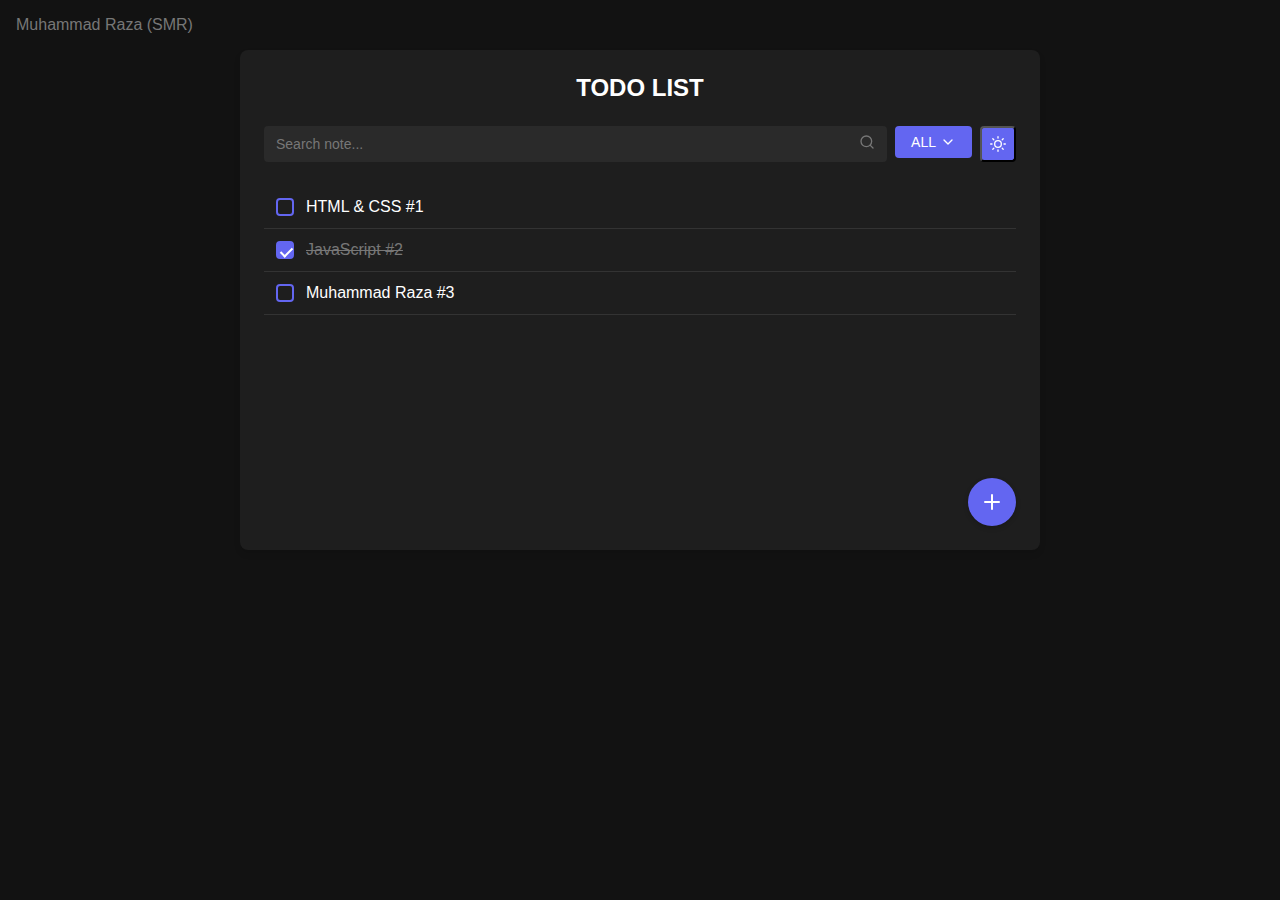
<file: Assignment-5 Task manager To-Do List/index.html>
<!DOCTYPE html>
<html lang="en">
<head>
    <meta charset="UTF-8">
    <meta name="viewport" content="width=device-width, initial-scale=1.0">
    <title>Master Tasker</title>
    <link rel="shortcut icon" href="./images/logo.png" type="image/svg+xml">
    <link rel="stylesheet" href="./Style/style.css">
</head>
<body class="dark-theme">
    <div class="container">
        <div class="header">
            <span>Muhammad Raza (<span id="theme-text">SMR</span>)</span>
        </div>
        
        <div class="todo-container">
            <h1>TODO LIST</h1>
            
            <div class="search-container">
                <div class="search-box">
                    <input type="text" id="search-input" placeholder="Search note...">
                    <div class="search-icon">
                        <svg xmlns="http://www.w3.org/2000/svg" width="16" height="16" viewBox="0 0 24 24" fill="none" stroke="currentColor" stroke-width="2" stroke-linecap="round" stroke-linejoin="round">
                            <circle cx="11" cy="11" r="8"></circle>
                            <line x1="21" y1="21" x2="16.65" y2="16.65"></line>
                        </svg>
                    </div>
                </div>
                
                <div class="filter-dropdown">
                    <button id="filter-button" class="filter-button">
                        ALL
                        <svg xmlns="http://www.w3.org/2000/svg" width="16" height="16" viewBox="0 0 24 24" fill="none" stroke="currentColor" stroke-width="2" stroke-linecap="round" stroke-linejoin="round">
                            <polyline points="6 9 12 15 18 9"></polyline>
                        </svg>
                    </button>
                    <div id="filter-dropdown" class="dropdown-content hidden">
                        <div class="dropdown-item" data-filter="all">All</div>
                        <div class="dropdown-item" data-filter="complete">Complete</div>
                        <div class="dropdown-item" data-filter="incomplete">Incomplete</div>
                    </div>
                </div>
                
                <button id="theme-toggle" class="settings-button">
                    <svg xmlns="http://www.w3.org/2000/svg" width="16" height="16" viewBox="0 0 24 24" fill="none" stroke="currentColor" stroke-width="2" stroke-linecap="round" stroke-linejoin="round">
                        <path d="M21 12.79A9 9 0 1 1 11.21 3 7 7 0 0 0 21 12.79z"></path>
                    </svg>
                </button>
            </div>
            
            <div id="todo-list" class="todo-list">
                <!-- Todo items will be added here by JavaScript -->
            </div>
            
            
            <div id="empty-state" class="empty-state hidden">
    <img src="./images/Empty.png" alt="Empty state illustration" class="empty-image">
    <p>Empty...</p>
</div>

<div id="todo-list">
    <!-- Todo items will be dynamically inserted here -->
</div>

            
            <div id="undo-container" class="undo-container hidden">
                <button id="undo-button" class="undo-button">
                    <svg xmlns="http://www.w3.org/2000/svg" width="16" height="16" viewBox="0 0 24 24" fill="none" stroke="currentColor" stroke-width="2" stroke-linecap="round" stroke-linejoin="round">
                        <path d="M3 7v6h6"></path>
                        <path d="M21 17a9 9 0 0 0-9-9 9 9 0 0 0-6 2.3L3 13"></path>
                    </svg>
                    UNDO
                </button>
            </div>
            
            <button id="add-button" class="add-button">
                <svg xmlns="http://www.w3.org/2000/svg" width="24" height="24" viewBox="0 0 24 24" fill="none" stroke="currentColor" stroke-width="2" stroke-linecap="round" stroke-linejoin="round">
                    <line x1="12" y1="5" x2="12" y2="19"></line>
                    <line x1="5" y1="12" x2="19" y2="12"></line>
                </svg>
            </button>
        </div>
        
        <div id="new-note-modal" class="modal hidden">
            <div class="modal-content">
                <h2>NEW NOTE</h2>
                <input type="text" id="new-note-input" placeholder="Input your note...">
                <div class="modal-buttons">
                    <button id="cancel-button" class="cancel-button">CANCEL</button>
                    <button id="apply-button" class="apply-button">APPLY</button>
                </div>
            </div>
        </div>
    </div>
    
    <script src="./Js/script.js"></script>
</body>
</html>
</file>
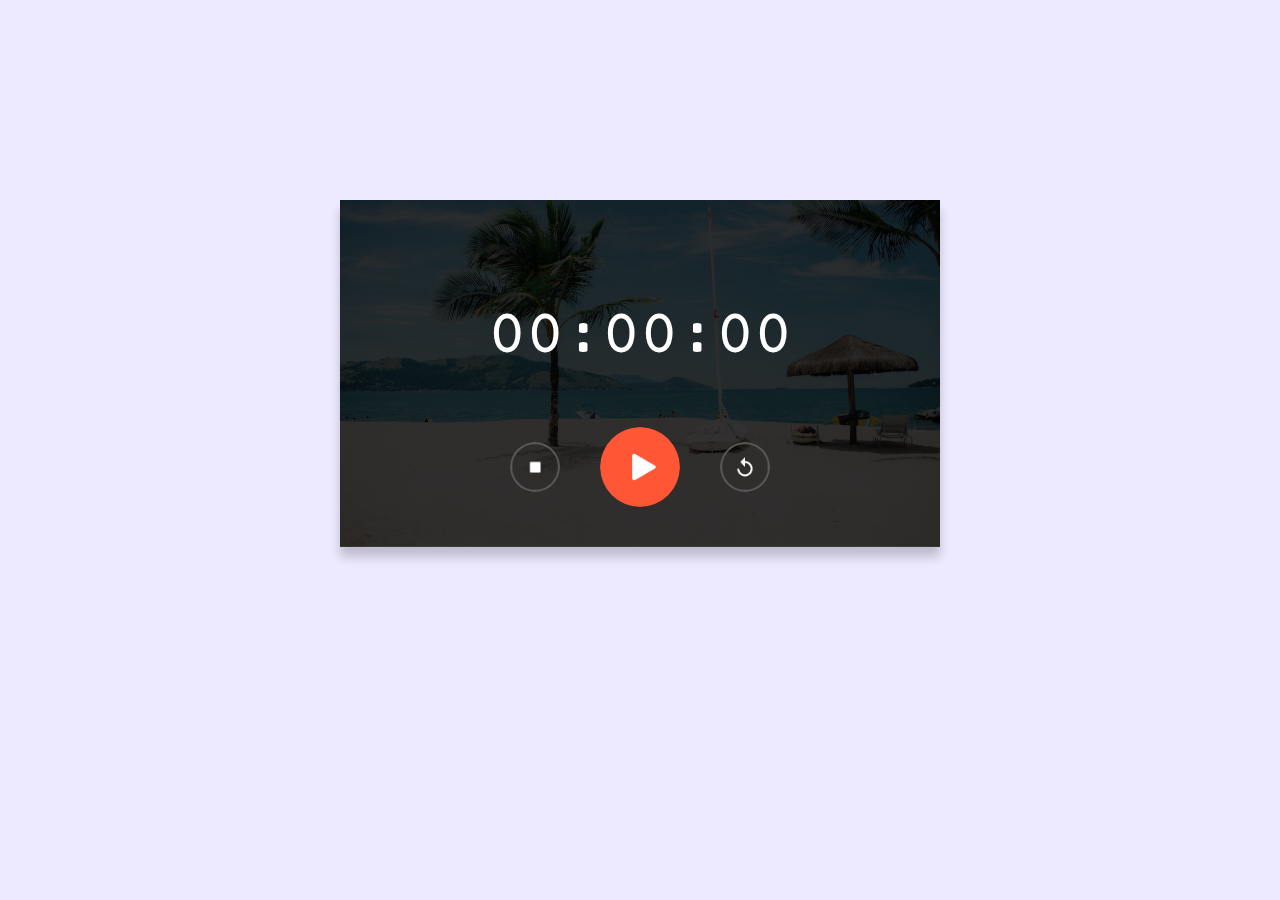
<file: Assignment-6 Stop Watch/index.html>
<!DOCTYPE html>
<html lang="en">
<head>
    <meta charset="UTF-8">
    <meta name="viewport" content="width=device-width, initial-scale=1.0">
    <title>Stop Timer</title>
    <link href="https://cdn.jsdelivr.net/npm/bootstrap@5.3.3/dist/css/bootstrap.min.css" rel="stylesheet" integrity="sha384-QWTKZyjpPEjISv5WaRU9OFeRpok6YctnYmDr5pNlyT2bRjXh0JMhjY6hW+ALEwIH" crossorigin="anonymous">
    <link rel="stylesheet" href="https://cdnjs.cloudflare.com/ajax/libs/font-awesome/6.5.2/css/all.min.css">
    <link rel="stylesheet" href="styles.css">
</head>
<body>

    <div class="stopWatch">
        <h1 id="displayTime">00:00:00</h1>
        <div class="buttons">
            <img class="button" src="./images/stop.png" onclick="watchStop()">
            <img class="button-center" src="./images/start.png" onclick="watchStart()">
            <img class="button" src="./images/reset.png" onclick="watchReset()">
        </div>
    </div>

    <script src="script.js"></script>
</body>
</html>
</file>
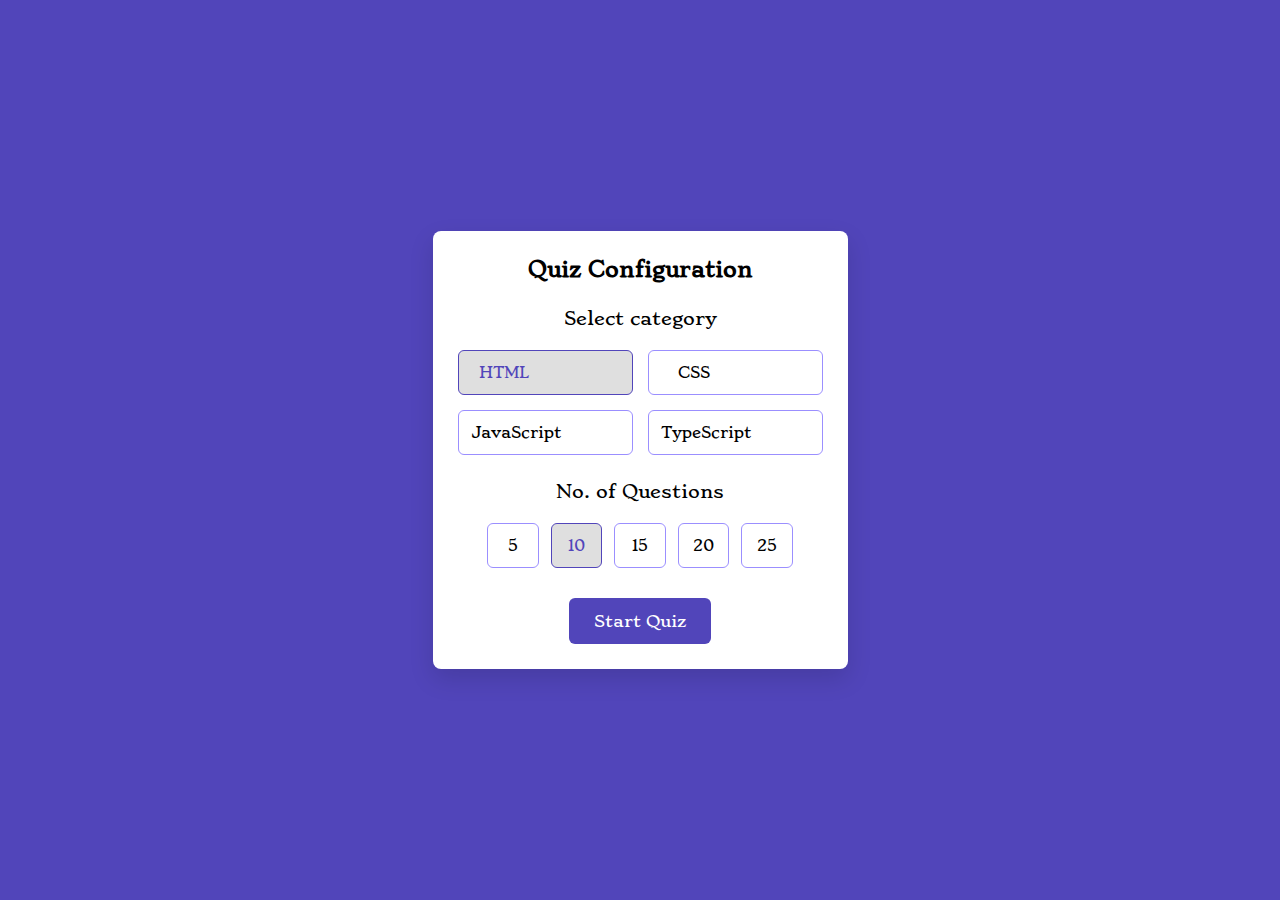
<file: Assignment-7 Quiz App/index.html>
<!DOCTYPE html>
<html lang="en">
<head>
    <meta charset="UTF-8">
    <meta name="viewport" content="width=device-width, initial-scale=1.0">
    <title>Quiz App</title>
    <!-- <link href="https://unpkg.com/tailwindcss@^1.0/dist/tailwind.min.css" rel="stylesheet"> -->
    <link rel="stylesheet" href="https://cdnjs.cloudflare.com/ajax/libs/font-awesome/6.5.2/css/all.min.css">
    <link href="https://fonts.googleapis.com/css2?family=Roboto:wght@400;700&family=Poppins:wght@400;600&family=Open+Sans:wght@300;400&family=Montserrat:wght@400;700&family=Lato:wght@400;700&family=Oswald:wght@400;600&family=Nunito:wght@400;600&family=Raleway:wght@400;700&family=Source+Sans+Pro:wght@400;600&family=Inter:wght@400;600&family=Playfair+Display:wght@400;700&family=Crimson+Text:wght@400;600&family=Merriweather:wght@400;700&family=Ubuntu:wght@400;700&family=Bebas+Neue&family=Lobster&family=Caveat:wght@400;600&family=Dancing+Script:wght@400;600&family=Pacifico&family=Great+Vibes&display=swap" rel="stylesheet">
    <link rel="stylesheet" href="./CSS/style.css">
</head>
<body>

    <!-- <div>
    👨‍💻 Hi, Developer and owner of Code With SMR, Muhammad Raza. 😊
    </div> -->

    <!-- Quiz Configuration Container -->
    <div class="config-container">
        <h2 class="config-title">Quiz Configuration</h2>

        <div class="config-option">
            <h4 class="option-title">Select category</h4>
            <div class="category-option">
                <button class="category-option active">HTML</button>
                <button class="category-option">CSS</button>    
                <button class="category-option">JavaScript</button>
                <button class="category-option">TypeScript</button>              
            </div>

            <div class="config-option">
            <h4 class="option-title">No. of Questions</h4>
            <div class="questions-options">
                <button class="questions-option">5</button>
                <button class="questions-option active">10</button>    
                <button class="questions-option">15</button>
                <button class="questions-option">20</button>  
                <button class="questions-option">25</button>            
            </div>
        </div>

        <button class="start-quiz-btn">Start Quiz</button>
    </div>
    </div>

    <!-- Quiz Container -->
    <div class="quiz-container">
        <header class="quiz-header">
            <h2 class="quiz-title">Quiz application</h2>
            <div class="quiz-timer">
                <i class="fa-regular fa-clock"></i>
                <p class="time-duration">15s</p>
            </div>
        </header>
        <div class="quiz-content">
            <h2 class="question-next"></h2>
            <ul class="answer-options"></ul>
        </div>

        <div class="quiz-footer">
            <p class="question-status"><b>2</b> of <b>10</b> Questions</p>
            <button class="next-question-btn">
                Next
                <i class="fa-solid fa-arrow-right"></i> 
            </button>
        </div>
    </div>

    <!-- Result Container -->
    <div class="result-container">
        <img src="./images/quiz-over.png" class="result-image" alt="Quiz Over">
        <h2 class="result-title">Quiz Completed!</h2>
        <p class="result-message"></p>
        <button class="try-again-btn">Try Again</button>
    </div>
    
    <script src="./JavaScript/questions.js"></script>
    <script src="./JavaScript/script.js"></script>
    
</body>
</html>
</file>
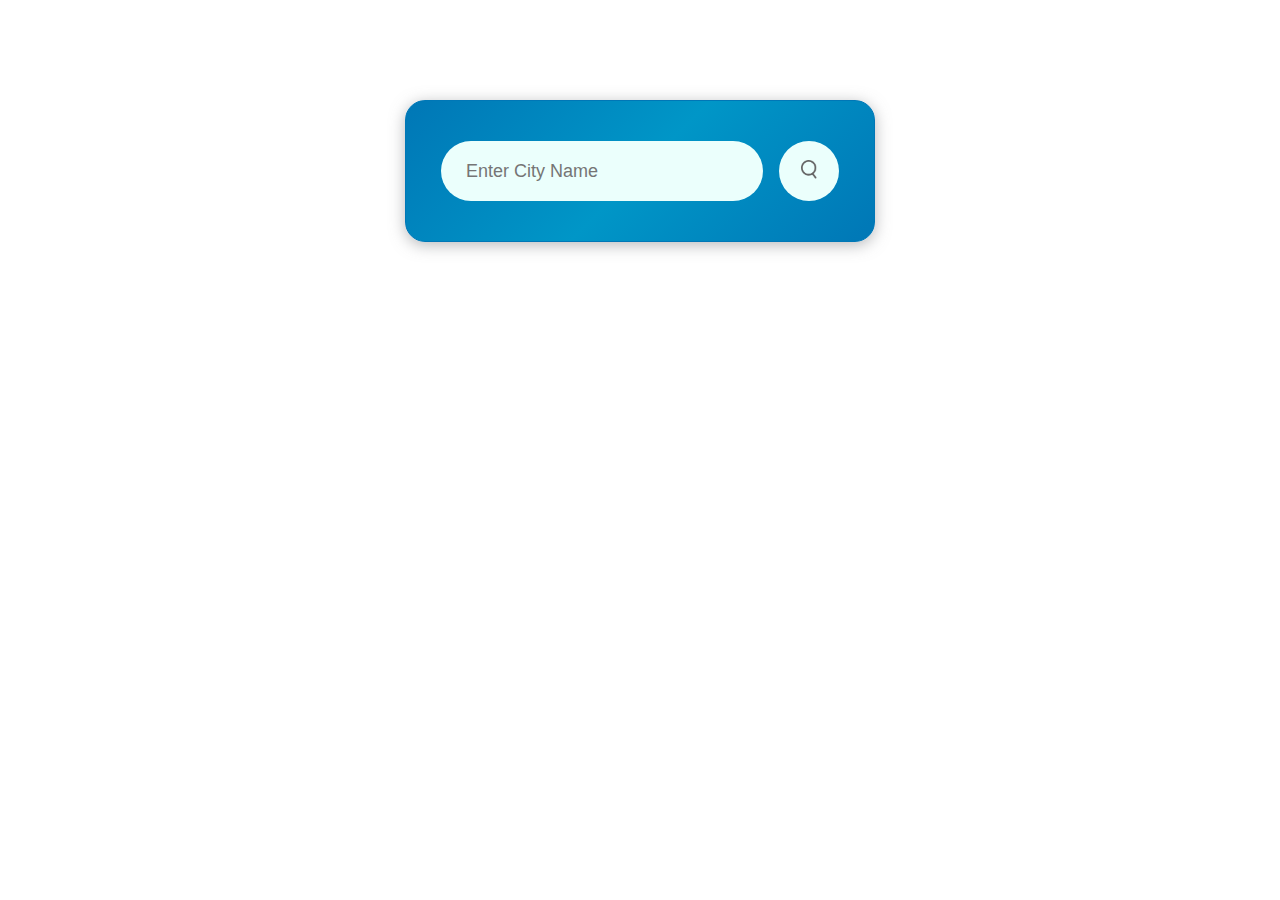
<file: Assignment-8 Weather App/index.html>
<!DOCTYPE html>
<html lang="en">
<head>
    <meta charset="UTF-8">
    <meta name="viewport" content="width=device-width, initial-scale=1.0">
    <title>Weather App</title>
    <link rel="stylesheet" href="style.css">
    <link rel="stylesheet" href="https://cdnjs.cloudflare.com/ajax/libs/font-awesome/6.5.2/css/all.min.css">
</head>
<body>
    
<div class="card">
    <div class="search">
        <input type="text" placeholder="Enter City Name"
        spellcheck="false">
        <button><img src="./images/search.png"></button>
    </div>
    <div class="error">
        <p>Invalid city name</p>
    </div>
    <div class="weather">
        <img src="./images/rain.png" class="weather-icon">
        <h1 class="temp">22°c</h1>
        <h2 class="city">New York</h2>
        <div class="detalis">
            <div class="col">
                <img src="./images/humidity.png">
                <div>
                    <p class="humidity">50%</p>
                    <p>humidity</p>
                </div>
            </div>
            <div class="col">
                <img src="./images/wind.png">
                <div>
                    <p class="wind">15 km/h</p>
                    <p>Wind Speed</p>
                </div>
            </div>
        </div>
    </div>
</div>

    <script src="app.js"></script>
</body>
</html>
</file>
<file: Assignment-5 Task manager To-Do List/Style/style.css>
* {
    margin: 0;
    padding: 0;
    box-sizing: border-box;
    font-family: Arial, sans-serif;
}

:root {
    --primary-color: #6366F1;
    --primary-hover: #5253cc;
    --background-dark: #121212;
    --container-dark: #1E1E1E;
    --item-dark: #2A2A2A;
    --text-dark: #ffffff;
    --text-secondary-dark: #777777;
    --border-dark: #333333;
    
    --background-light: #ffffff;
    --container-light: #f5f5f5;
    --item-light: #e8e8e8;
    --text-light: #333333;
    --text-secondary-light: #666666;
    --border-light: #dddddd;
}

body {
    min-height: 100vh;
    transition: background-color 0.3s, color 0.3s;
}

body.dark-theme {
    background-color: var(--background-dark);
    color: var(--text-dark);
}

body.light-theme {
    background-color: var(--background-light);
    color: var(--text-light);
}

.container {
    display: flex;
    flex-direction: column;
    min-height: 100vh;
}

.header {
    padding: 16px;
    display: flex;
    justify-content: space-between;
    align-items: center;
}

.dark-theme .header {
    color: var(--text-secondary-dark);
}

.light-theme .header {
    color: var(--text-secondary-light);
}

.theme-toggle {
    background: none;
    border: none;
    cursor: pointer;
    display: flex;
    align-items: center;
    justify-content: center;
    width: 32px;
    height: 32px;
    border-radius: 4px;
}

.dark-theme .theme-toggle {
    color: var(--text-secondary-dark);
    background-color: var(--primary-color);
}

.light-theme .theme-toggle {
    color: var(--text-dark);
    background-color: var(--primary-color);
}

.todo-container {
    max-width: 800px;
    width: 90%;
    margin: 0 auto;
    border-radius: 8px;
    padding: 24px;
    position: relative;
    min-height: 500px;
    display: flex;
    flex-direction: column;
    box-shadow: 0 4px 6px rgba(0, 0, 0, 0.1);
    transition: background-color 0.3s;
}

.dark-theme .todo-container {
    background-color: var(--container-dark);
}

.light-theme .todo-container {
    background-color: var(--container-light);
}

h1 {
    text-align: center;
    margin-bottom: 24px;
    font-size: 24px;
    font-weight: bold;
}

.search-container {
    display: flex;
    gap: 8px;
    margin-bottom: 24px;
}

.search-box {
    flex: 1;
    position: relative;
}

.search-box input {
    width: 100%;
    padding: 10px 36px 10px 12px;
    border: none;
    border-radius: 4px;
    font-size: 14px;
    transition: background-color 0.3s, color 0.3s;
}

.dark-theme .search-box input {
    background-color: var(--item-dark);
    color: var(--text-dark);
}

.light-theme .search-box input {
    background-color: var(--item-light);
    color: var(--text-light);
}

.dark-theme .search-box input::placeholder {
    color: var(--text-secondary-dark);
}

.light-theme .search-box input::placeholder {
    color: var(--text-secondary-light);
}

.search-icon {
    position: absolute;
    right: 12px;
    top: 50%;
    transform: translateY(-50%);
}

.dark-theme .search-icon {
    color: var(--text-secondary-dark);
}

.light-theme .search-icon {
    color: var(--text-secondary-light);
}

.filter-dropdown {
    position: relative;
}

.filter-button {
    display: flex;
    align-items: center;
    background-color: var(--primary-color);
    color: white;
    padding: 8px 16px;
    border-radius: 4px;
    cursor: pointer;
    font-size: 14px;
    border: none;
}

.filter-button:hover {
    background-color: var(--primary-hover);
}

.filter-button svg {
    margin-left: 4px;
}

.dropdown-content {
    position: absolute;
    top: 100%;
    left: 0;
    background-color: white;
    min-width: 120px;
    border-radius: 4px;
    box-shadow: 0 2px 5px rgba(0, 0, 0, 0.2);
    z-index: 10;
    overflow: hidden;
}

.dark-theme .dropdown-content {
    background-color: var(--item-dark);
}

.light-theme .dropdown-content {
    background-color: var(--background-light);
}

.dropdown-item {
    padding: 8px 16px;
    cursor: pointer;
    transition: background-color 0.2s;
}

.dark-theme .dropdown-item {
    color: var(--text-dark);
}

.light-theme .dropdown-item {
    color: var(--text-light);
}

.dark-theme .dropdown-item:hover {
    background-color: #333333;
}

.light-theme .dropdown-item:hover {
    background-color: #f0f0f0;
}

.settings-button {
    display: flex;
    align-items: center;
    justify-content: center;
    background-color: var(--primary-color);
    color: white;
    width: 36px;
    height: 36px;
    border-radius: 4px;
    cursor: pointer;
}

.settings-button:hover {
    background-color: var(--primary-hover);
}

.todo-list {
    flex: 1;
}

.todo-item {
    display: flex;
    align-items: center;
    padding: 12px;
    border-bottom: 1px solid;
    position: relative;
    transition: background-color 0.3s;
}

.dark-theme .todo-item {
    border-color: var(--border-dark);
}

.light-theme .todo-item {
    border-color: var(--border-light);
}

.todo-item.active {
    background-color: var(--item-dark);
}

.dark-theme .todo-item.active {
    background-color: var(--item-dark);
}

.light-theme .todo-item.active {
    background-color: var(--item-light);
}

.checkbox {
    appearance: none;
    -webkit-appearance: none;
    width: 18px;
    height: 18px;
    border: 2px solid var(--primary-color);
    border-radius: 4px;
    margin-right: 12px;
    position: relative;
    cursor: pointer;
}

.checkbox:checked {
    background-color: var(--primary-color);
}

.checkbox:checked::after {
    content: "";
    position: absolute;
    left: 5px;
    top: 2px;
    width: 5px;
    height: 10px;
    border: solid white;
    border-width: 0 2px 2px 0;
    transform: rotate(45deg);
}

.todo-text {
    flex: 1;
}

.dark-theme .todo-text {
    color: var(--text-dark);
}

.light-theme .todo-text {
    color: var(--text-light);
}

.todo-item.checked .todo-text {
    text-decoration: line-through;
}

.dark-theme .todo-item.checked .todo-text {
    color: var(--text-secondary-dark);
}

.light-theme .todo-item.checked .todo-text {
    color: var(--text-secondary-light);
}

.todo-actions {
    display: flex;
    gap: 12px;
}

.action-icon {
    cursor: pointer;
}

.dark-theme .action-icon {
    color: var(--text-secondary-dark);
}

.light-theme .action-icon {
    color: var(--text-secondary-light);
}

.add-button {
    position: absolute;
    bottom: 24px;
    right: 24px;
    width: 48px;
    height: 48px;
    border-radius: 50%;
    background-color: var(--primary-color);
    color: white;
    border: none;
    display: flex;
    align-items: center;
    justify-content: center;
    cursor: pointer;
    box-shadow: 0 2px 5px rgba(0, 0, 0, 0.2);
}

.add-button:hover {
    background-color: var(--primary-hover);
}

.modal {
    position: fixed;
    top: 0;
    left: 0;
    width: 100%;
    height: 100%;
    background-color: rgba(0, 0, 0, 0.5);
    display: flex;
    align-items: center;
    justify-content: center;
    z-index: 1000;
}

.modal-content {
    padding: 24px;
    border-radius: 8px;
    width: 400px;
    max-width: 90%;
}

.dark-theme .modal-content {
    background-color: var(--item-dark);
}

.light-theme .modal-content {
    background-color: var(--background-light);
}

.modal h2 {
    text-align: center;
    margin-bottom: 16px;
    font-size: 18px;
}

#new-note-input {
    width: 100%;
    padding: 10px 12px;
    margin-bottom: 24px;
    font-size: 14px;
    border-radius: 4px;
    border: 1px solid;
}

.dark-theme #new-note-input {
    background-color: #333333;
    border-color: #444444;
    color: var(--text-dark);
}

.light-theme #new-note-input {
    background-color: var(--background-light);
    border-color: var(--border-light);
    color: var(--text-light);
}

.modal-buttons {
    display: flex;
    justify-content: space-between;
}

.cancel-button {
    background-color: transparent;
    color: var(--primary-color);
    border: 1px solid var(--primary-color);
    padding: 8px 16px;
    border-radius: 4px;
    cursor: pointer;
    font-size: 14px;
}

.apply-button {
    background-color: var(--primary-color);
    color: white;
    border: none;
    padding: 8px 16px;
    border-radius: 4px;
    cursor: pointer;
    font-size: 14px;
}

.hidden {
    display: none !important;
}

#empty-state {
    text-align: center;
    font-size: 1.2rem;
    color: #aaa;
}

.empty-image {
    width: 150px;
    height: 150px;
    object-fit: contain;
    margin-bottom: 1rem;
}


.empty-state {
    display: flex;
    flex-direction: column;
    align-items: center;
    justify-content: center;
    height: 100%;
    text-align: center;
}

.dark-theme .empty-state {
    color: var(--text-secondary-dark);
}

.light-theme .empty-state {
    color: var(--text-secondary-light);
}

.empty-image {
    width: 150px;
    height: 150px;
    margin-bottom: 16px;
}

.undo-container {
    position: absolute;
    bottom: 24px;
    left: 24px;
}

.undo-button {
    display: flex;
    align-items: center;
    gap: 8px;
    background-color: var(--primary-color);
    color: white;
    border: none;
    padding: 8px 16px;
    border-radius: 4px;
    cursor: pointer;
    font-size: 14px;
}

/* Palette Modal Styles */
.palette-content {
    width: 600px;
    max-width: 90%;
}

.color-palette {
    display: flex;
    justify-content: center;
    gap: 16px;
    margin-bottom: 24px;
}

.color-box {
    width: 60px;
    height: 60px;
    border-radius: 4px;
}

.color-box.purple {
    background-color: var(--primary-color);
}

.color-box.white {
    background-color: white;
    border: 1px solid #ddd;
}

.color-box.black {
    background-color: black;
}

.focus-section {
    margin-bottom: 24px;
}

.focus-item {
    display: flex;
    align-items: center;
    gap: 16px;
    margin-bottom: 16px;
}

.focus-item p {
    width: 60px;
}

.search-box.light {
    background-color: var(--background-light);
    border: 1px solid var(--border-light);
    border-radius: 4px;
    overflow: hidden;
}

.search-box.light input {
    background-color: var(--background-light);
    color: var(--text-light);
}

.search-box.dark {
    background-color: var(--item-dark);
    border-radius: 4px;
    overflow: hidden;
}

.search-box.dark input {
    background-color: var(--item-dark);
    color: var(--text-dark);
}

.theme-examples {
    display: flex;
    gap: 24px;
    margin-bottom: 24px;
}

.theme-column {
    flex: 1;
    display: flex;
    flex-direction: column;
    gap: 16px;
}

.filter-button.light {
    background-color: var(--primary-color);
}

.filter-button.dark {
    background-color: var(--primary-color);
}

.dropdown-example {
    position: relative;
}

.dropdown-content-example {
    position: absolute;
    top: 100%;
    left: 0;
    min-width: 120px;
    border-radius: 4px;
    box-shadow: 0 2px 5px rgba(0, 0, 0, 0.2);
    z-index: 10;
    overflow: hidden;
}

.dropdown-example.light .dropdown-content-example {
    background-color: var(--background-light);
}

.dropdown-example.dark .dropdown-content-example {
    background-color: var(--item-dark);
}

.button-examples {
    display: flex;
    gap: 16px;
}

.theme-toggle-example {
    width: 32px;
    height: 32px;
    border-radius: 4px;
    display: flex;
    align-items: center;
    justify-content: center;
    border: none;
    background-color: var(--primary-color);
    color: white;
}

.add-button-example {
    width: 32px;
    height: 32px;
    border-radius: 50%;
    display: flex;
    align-items: center;
    justify-content: center;
    border: none;
    background-color: var(--primary-color);
    color: white;
}

.icon-examples {
    display: flex;
    gap: 16px;
}

.icon-examples svg {
    color: var(--text-secondary-dark);
}

.icon-examples.dark svg {
    color: var(--text-secondary-dark);
}

.icon-examples.light svg {
    color: var(--text-secondary-light);
}

.undo-button.light, .undo-button.dark {
    display: flex;
    align-items: center;
    gap: 8px;
    background-color: var(--primary-color);
    color: white;
    border: none;
    padding: 8px 16px;
    border-radius: 4px;
    font-size: 14px;
}
</file>
<file: Assignment-6 Stop Watch/styles.css>
@import url('https://fonts.googleapis.com/css2?family=Courier+Prime:ital,wght@0,400;0,700;1,400;1,700&display=swap');

*{
margin: 0px;
padding: 0px;
font-family: "Courier Prime", monospace;
box-sizing: border-box;
}

body {
    background-color: #edeaff;
}

.stopWatch {
    width: 90%;
    max-width: 600px;
    background-image: linear-gradient(rgba(0,0,0,0.8), rgba(0,0,0,0.8)), url("images/background.png");
    background-size: cover;
    background-position: center;
    text-align: center;
    padding: 40px 0;
    color: #fff;
    margin: 200px auto 0;
    box-shadow: 0 10px 10px rgba(0, 0, 0, 0.2);
}

.stopWatch h1 {
    margin-top: 60px;
    margin-bottom: 50px;
    font-size: 64px;
    font-weight: 300;
}

.buttons {
    display: flex;
    align-items: center;
    justify-content: center;
}

.buttons img {
    width: 50px;
    margin: 0 20px;
    cursor: pointer;
}

.buttons img:nth-child(2) {
    width: 80px;
}

.buttons img {
    border-radius: 50%;
}


.button:active {
    width: 52px;
    background-color: #2f2e2d;
}
.button-center:active {
    width: 80px;
    background-color: #fff;
}
</file>
<file: Assignment-7 Quiz App/CSS/style.css>
@import url('https://fonts.googleapis.com/css2?family=Stoke:wght@300;400&display=swap');

* {
    margin: 0;
    padding: 0;
    box-sizing: border-box;
    font-family: "Stoke", serif;
}

body {
    display: flex;
    padding: 15px;
    align-items: center;
    justify-content: center;
    min-height: 100vh;
    background-color: #5145BA;
}

:where(.config-container, .quiz-container, .result-container) {
    display: none;
    border-radius: 8px;
    background-color: #fff;
    box-shadow: 0 10px 25px rgba(0, 0, 0, 0.13);
}

.config-container {
    display: block;
    width: 415px;
    padding: 25px;
    text-align: center;
}

.config-container .config-title {
    font-size: 1.31rem;
}

.config-container .config-option {
    margin-top: 25px;
}

.config-option .option-title {
    font-size: 1.125rem;
    font-weight: 500;
    margin-bottom: 20px;
}

.config-option .category-option {
    display: grid;
    gap: 15px;
    grid-template-columns: repeat(2, 1fr);
}

.config-option .questions-options {
    display: flex;
    flex-wrap: wrap;
    gap: 12px;
    padding: 0 30px;
    justify-content: center;

}

.config-option button {
    padding: 12px;
    font-size: 0.938rem;
    font-weight: 500;
    border: 1px solid #9B8FFF;
    border-radius: 6px;
    cursor: pointer;
    background: #fff;
    transition: 0.3s ease;
} 

.config-option button.active {
    color: #5145BA;
    border-color: #5145BA;
    background: #dfdfdf;
}

.config-option button:hover,
.quiz-content .answer-option:hover {
    background-color: #9B8FFF;
}

.questions-options button {
    flex: 1 1 10%;
}

.config-container .start-quiz-btn,
.quiz-footer .next-question-btn,
.result-container .try-again-btn {
    color: #fff;
    border: none;
    border-radius: 6px;
    cursor: pointer;
    font-weight: 500;
    background: #5145BA;
    padding: 13px 25px;
    font-size: 1rem;
    transition: background 0.3s ease;
}

.config-container .start-quiz-btn {
    margin-top: 30px;
}

.config-container .start-quiz-btn:hover,
.quiz-footer .next-question-btn:hover,
.result-container .try-again-btn:hover {
    background: #403795;
}

.quiz-container {
    width: 480px;
}

.quiz-container .quiz-header {
    display: flex;
    align-items: center;
    padding: 14px 25px;
    justify-content: space-between;
    box-shadow: 0 3px 6px rgba(0, 0, 0, 0.1);
}

.quiz-header .quiz-title {
    font-size: 1.43rem;
    font-weight: 700;
}

.quiz-header .quiz-timer {
    display: flex;
    color: #fff;
    display: flex;
    align-items: center;
    gap: 5px;
    font-weight: 600;
    width: 70px;
    padding: 7px 9px;
    border-radius: 6px;
    background: #32313c;
}

.quiz-header .quiz-timer i {
    font-size: 1.4rem;
}

.quiz-container .quiz-content {
    padding: 20px 25px 25px;
}

.quiz-content .question-next {
    font-size: 1.5rem;
    font-weight: 600;
}

.quiz-content .answer-options {
    display: flex;
    gap: 15px;
    flex-direction: column;
    list-style: none;
    margin-top: 20px;
}

.quiz-content .answer-option {
    display: flex;
    align-items: center;
    justify-content: space-between;
    padding: 13px 16px;
    background: #F3F1FF;
    border: 1px solid #9B8FFF;
    border-radius: 6px;
    font-weight: 500;
    cursor: pointer;
    transition: 0.3s ease;
}

.quiz-content .answer-option i {
    display: block;
    flex-shrink: 0;
    margin: -4px -3px -4px 12px;
}

.quiz-content .answer-option.correct {
    border-color: #B7E1C1;
    background: #D4EDDA;
    color: #155724;
}

.quiz-content .answer-option.incorrect {
    border-color: #F4BEC3;
    background: #F8D7DA;
    color: #721c24;
}

.quiz-container .quiz-footer {
    padding: 15px 25px;
    display: flex;
    align-items: center;
    justify-content: space-between;
    border-top: 1px solid #c6c6c6;
}

.quiz-footer .question-status {
    font-weight: 500;
}

.quiz-footer .question-status b,
.result-container .result-message b {
    font-weight: 600;
}

.quiz-footer .next-question-btn {
    display: inline-flex;
    gap: 5px;
    visibility: hidden;
    align-items: center;
    padding: 9px 17px;
}

.result-container {
    text-align: center;
    padding: 40px;
    width: 410px;
}

.result-container .result-image {
    width: 110px;
}

.result-container .result-title {
    margin-top: 30px;
}

.result-container .result-message {
    font-size: 1.125rem;
    font-weight: 500;
    margin-top: 15px;
}

.result-container .try-again-btn {
    margin-top: 30px;
    padding: 12px 20px;
}


/* Add these to your existing CSS */

/* Icons styling */
.answer-option i {
    font-size: 1.2rem;
    transition: all 0.3s ease;
}

.answer-option .correct-icon {
    color: #28a745;
}

.answer-option .incorrect-icon {
    color: #dc3545;
}

/* Selected option styling */
.answer-option.selected {
    transform: translateY(-2px);
    box-shadow: 0 4px 8px rgba(0, 0, 0, 0.1);
}

/* Timer animation */
@keyframes pulse {
    0% { transform: scale(1); }
    50% { transform: scale(1.05); }
    100% { transform: scale(1); }
}

.quiz-timer {
    animation: pulse 1s infinite;
}

.quiz-timer.warning {
    color: #ffc107;
    background-color: #32313c;
}

.quiz-timer.danger {
    color: #dc3545;
    background-color: #32313c;
    animation: pulse 0.5s infinite;
}

/* Result container enhancements */
.result-container {
    background: linear-gradient(135deg, #5145BA 0%, #403795 100%);
    color: white;
}

.result-title {
    color: white;
    font-size: 2rem;
    margin-bottom: 10px;
}

.result-message {
    color: rgba(255, 255, 255, 0.9);
    line-height: 1.6;
}

.try-again-btn {
    background-color: white;
    color: #5145BA;
    font-weight: 600;
}

.try-again-btn:hover {
    background-color: #f8f9fa;
}

/* Responsive design */
@media (max-width: 600px) {
    .config-container, .quiz-container, .result-container {
        width: 95%;
        padding: 15px;
    }
    
    .quiz-content .question-next {
        font-size: 1.2rem;
    }
    
    .config-option .category-option {
        grid-template-columns: 1fr;
    }
    
    .quiz-header {
        flex-direction: column;
        gap: 10px;
    }
}
</file>
<file: Assignment-8 Weather App/style.css>
*{
    padding: 0;
    margin: 0;
    box-sizing: border-box;
    font-family: Arial, Helvetica, sans-serif;
}

body{
    /* background: linear-gradient(135deg, #0077B6, #023E8A); */
    background-image: url("https://media.istockphoto.com/id/1324413691/photo/beautiful-sky-with-white-clouds.jpg?b=1&s=612x612&w=0&k=20&c=1PZj5YunYSSl_UJBQusU9nyoHrg8PbF4Ul9ZCxv3eDo=");
    background-size: cover;
}
.card{
    width: 90%;
    max-width: 470px;
    background: linear-gradient(135deg, #0077B6, #0096C7, #0077B6);
    color: #fff;
    margin: 100px auto 0;
    border-radius: 20px;
    padding: 40px 35px;
    text-align: center;
    border: 1px solid #0077B6;
    box-shadow: 0px 3px 15px rgba(113, 115, 119, 0.5); 
}
.search{
    width: 100%;
    display: flex;
    align-items: center;
    justify-content: space-between;
}
.search input{
    border: 0;
    outline: 0;
    background-color: #ebfffc;
    color: #555;
    padding: 10px 25px;
    height: 60px;
    border-radius: 30px;
    flex: 1;
    margin-right: 16px;
    font-size: 18px;
}
.search button{
    border: 0;
    outline: 0;
    background-color: #ebfffc;
    border-radius: 50%;
    width: 60px;
    height: 60px;
    cursor: pointer;
}
.search button:active{
    background-color: #0085be;
}
.search button img{
    width: 16px;
}
.weather-icon{
    width: 170px;
    margin-top: 30px;
}
.weather h1{
    font-size: 80px;
    font-weight: 500;
    margin-top: -10px;
}
.detalis{
    display: flex;
    align-items: center;
    justify-content: space-between;
    padding: 0 20px;
    margin-top: 50px;
}
.col{
    display: flex;
    align-items: center;
    text-align: left;
}
.col img{
    width: 40px;
    margin-right: 10px;
}
.humidity, wind{
    font-size: 28px;
    margin-top: 6px;
}
.weather{
    display: none;
}
.error{
    text-align: left;
    margin-left: 10px;
    font-size: 14px;
    margin-top: 10px;
    display: none;
}
.error {
    animation: shake 0.1s linear 10;
}
/* Step 11: Keyframes for shake animation */
@keyframes shake {
    0% {
        transform: translateX(0);
    }
    25% {
        transform: translateX(-2px);
    }
    50% {
        transform: translateX(0);
    }
    75% {
        transform: translateX(2px);
    }
    100% {
        transform: translateX(0);
    }
}
</file>
